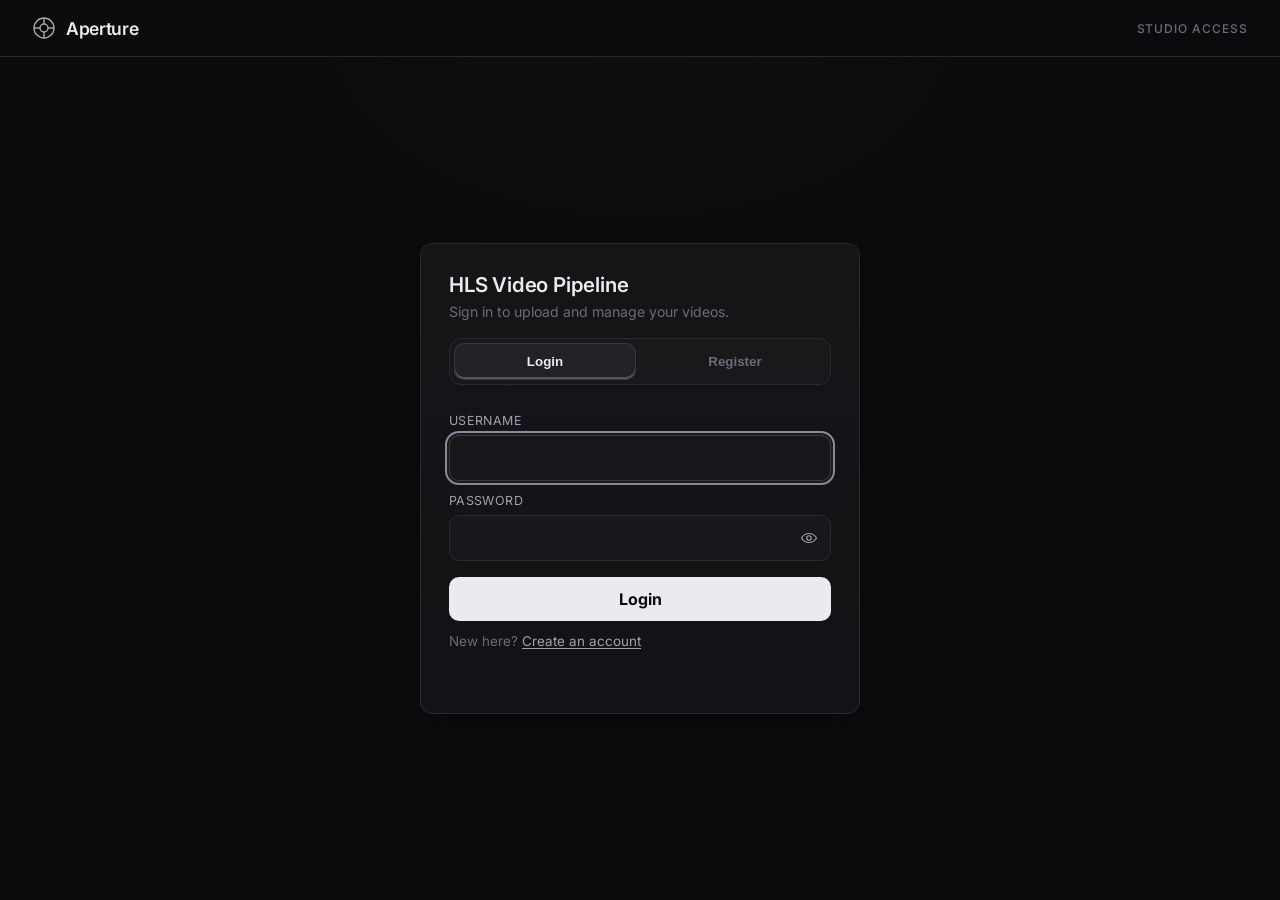
<file: src/main/resources/static/login.html>
<!DOCTYPE html>
<html lang="en">

<head>
    <meta charset="UTF-8">
    <meta name="viewport" content="width=device-width, initial-scale=1.0">
    <meta name="description" content="Aperture - Sign in to manage your HLS video pipeline">
    <title>Aperture - Sign In</title>
    <link rel="preconnect" href="https://fonts.googleapis.com">
    <link rel="preconnect" href="https://fonts.gstatic.com" crossorigin>
    <link href="https://fonts.googleapis.com/css2?family=Inter:wght@300;400;450;500;600;700&display=swap"
        rel="stylesheet">
    <link rel="stylesheet" href="login.css">
</head>

<body>
    <div class="ambient"></div>

    <nav class="topbar">
        <div class="topbar__brand">
            <svg class="topbar__logo" width="24" height="24" viewBox="0 0 24 24" fill="none">
                <circle cx="12" cy="12" r="10" stroke="currentColor" stroke-width="1.4" />
                <circle cx="12" cy="12" r="4" stroke="currentColor" stroke-width="1.4" />
                <line x1="12" y1="2" x2="12" y2="8" stroke="currentColor" stroke-width="1.4" />
                <line x1="12" y1="16" x2="12" y2="22" stroke="currentColor" stroke-width="1.4" />
                <line x1="2" y1="12" x2="8" y2="12" stroke="currentColor" stroke-width="1.4" />
                <line x1="16" y1="12" x2="22" y2="12" stroke="currentColor" stroke-width="1.4" />
            </svg>
            <span class="topbar__name">Aperture</span>
        </div>
        <span class="topbar__tag">Studio Access</span>
    </nav>

    <main class="auth">
        <section class="auth__card panel">
            <h1 class="auth__title">HLS Video Pipeline</h1>
            <p class="auth__subtitle">Sign in to upload and manage your videos.</p>

            <div class="auth__tabs" role="tablist" aria-label="Authentication mode">
                <button id="tab-login" class="auth__tab auth__tab--active" type="button" role="tab"
                    aria-selected="true" aria-controls="login-form">Login</button>
                <button id="tab-register" class="auth__tab" type="button" role="tab" aria-selected="false"
                    aria-controls="register-form">Register</button>
            </div>

            <form id="login-form" class="auth__form" role="tabpanel" aria-labelledby="tab-login">
                <label class="auth__label" for="login-username">Username</label>
                <input id="login-username" class="auth__input" type="text" required>

                <label class="auth__label" for="login-password">Password</label>
                <div class="auth__pw-wrap">
                    <input id="login-password" class="auth__input auth__input--pw" type="password" required>
                    <button class="auth__pw-toggle" type="button" data-target="login-password"
                        aria-label="Show password">
                        <svg class="auth__pw-icon auth__pw-icon--show" viewBox="0 0 24 24" fill="none" aria-hidden="true">
                            <path d="M2 12s3.5-6 10-6 10 6 10 6-3.5 6-10 6-10-6-10-6Z" stroke="currentColor" stroke-width="1.5"/>
                            <circle cx="12" cy="12" r="3" stroke="currentColor" stroke-width="1.5"/>
                        </svg>
                        <svg class="auth__pw-icon auth__pw-icon--hide" viewBox="0 0 24 24" fill="none" aria-hidden="true" hidden>
                            <path d="M3 3l18 18" stroke="currentColor" stroke-width="1.5" stroke-linecap="round"/>
                            <path d="M10.6 6.2A11.9 11.9 0 0 1 12 6c6.5 0 10 6 10 6a16.8 16.8 0 0 1-3.1 3.8M6.2 9A17.1 17.1 0 0 0 2 12s3.5 6 10 6c.6 0 1.2-.1 1.8-.2" stroke="currentColor" stroke-width="1.5" stroke-linecap="round"/>
                        </svg>
                    </button>
                </div>

                <button class="auth__btn" type="submit" data-default-text="Login">Login</button>
                <p class="auth__switch">
                    New here?
                    <button class="auth__switch-link" id="go-register" type="button">Create an account</button>
                </p>
            </form>

            <form id="register-form" class="auth__form" role="tabpanel" aria-labelledby="tab-register" hidden>
                <label class="auth__label" for="register-username">Username</label>
                <input id="register-username" class="auth__input" type="text" required>

                <label class="auth__label" for="register-password">Password</label>
                <div class="auth__pw-wrap">
                    <input id="register-password" class="auth__input auth__input--pw" type="password" required>
                    <button class="auth__pw-toggle" type="button" data-target="register-password"
                        aria-label="Show password">
                        <svg class="auth__pw-icon auth__pw-icon--show" viewBox="0 0 24 24" fill="none" aria-hidden="true">
                            <path d="M2 12s3.5-6 10-6 10 6 10 6-3.5 6-10 6-10-6-10-6Z" stroke="currentColor" stroke-width="1.5"/>
                            <circle cx="12" cy="12" r="3" stroke="currentColor" stroke-width="1.5"/>
                        </svg>
                        <svg class="auth__pw-icon auth__pw-icon--hide" viewBox="0 0 24 24" fill="none" aria-hidden="true" hidden>
                            <path d="M3 3l18 18" stroke="currentColor" stroke-width="1.5" stroke-linecap="round"/>
                            <path d="M10.6 6.2A11.9 11.9 0 0 1 12 6c6.5 0 10 6 10 6a16.8 16.8 0 0 1-3.1 3.8M6.2 9A17.1 17.1 0 0 0 2 12s3.5 6 10 6c.6 0 1.2-.1 1.8-.2" stroke="currentColor" stroke-width="1.5" stroke-linecap="round"/>
                        </svg>
                    </button>
                </div>

                <label class="auth__label" for="register-confirm-password">Confirm Password</label>
                <div class="auth__pw-wrap">
                    <input id="register-confirm-password" class="auth__input auth__input--pw" type="password" required>
                    <button class="auth__pw-toggle" type="button" data-target="register-confirm-password"
                        aria-label="Show password">
                        <svg class="auth__pw-icon auth__pw-icon--show" viewBox="0 0 24 24" fill="none" aria-hidden="true">
                            <path d="M2 12s3.5-6 10-6 10 6 10 6-3.5 6-10 6-10-6-10-6Z" stroke="currentColor" stroke-width="1.5"/>
                            <circle cx="12" cy="12" r="3" stroke="currentColor" stroke-width="1.5"/>
                        </svg>
                        <svg class="auth__pw-icon auth__pw-icon--hide" viewBox="0 0 24 24" fill="none" aria-hidden="true" hidden>
                            <path d="M3 3l18 18" stroke="currentColor" stroke-width="1.5" stroke-linecap="round"/>
                            <path d="M10.6 6.2A11.9 11.9 0 0 1 12 6c6.5 0 10 6 10 6a16.8 16.8 0 0 1-3.1 3.8M6.2 9A17.1 17.1 0 0 0 2 12s3.5 6 10 6c.6 0 1.2-.1 1.8-.2" stroke="currentColor" stroke-width="1.5" stroke-linecap="round"/>
                        </svg>
                    </button>
                </div>

                <button class="auth__btn" type="submit" data-default-text="Create Account">Create Account</button>
                <p class="auth__switch">
                    Already have an account?
                    <button class="auth__switch-link" id="go-login" type="button">Sign in</button>
                </p>
            </form>

            <p id="auth-msg" class="auth__msg"></p>
        </section>
    </main>

    <script src="login.js"></script>
</body>

</html>
</file>
<file: src/main/resources/static/login.css>
:root {
    --bg: #0c0c0e;
    --bg-raised: #151518;
    --surface: #1c1c20;
    --surface-2: #222226;
    --border: #2a2a2f;
    --border-hl: #3d3d44;
    --text: #ebebef;
    --text-2: #a1a1aa;
    --text-3: #6b6b76;
    --success: #34d399;
    --error: #f87171;
    --r: 12px;
    --r2: 10px;
    --f: 'Inter', -apple-system, BlinkMacSystemFont, 'Segoe UI', sans-serif;
    --ease: cubic-bezier(.4, 0, .2, 1);
    --shadow-lg: 0 8px 32px -8px rgba(0, 0, 0, 0.6);
}

*,
*::before,
*::after {
    box-sizing: border-box;
}

body {
    margin: 0;
    font-family: var(--f);
    background: var(--bg);
    color: var(--text);
    min-height: 100vh;
    overflow-x: hidden;
}

.ambient {
    position: fixed;
    top: -30%;
    left: 50%;
    transform: translateX(-50%);
    width: 1000px;
    height: 600px;
    background: radial-gradient(ellipse, rgba(255, 255, 255, 0.015) 0%, transparent 70%);
    pointer-events: none;
    z-index: 0;
}

.topbar {
    position: sticky;
    top: 0;
    z-index: 10;
    display: flex;
    align-items: center;
    justify-content: space-between;
    padding: 16px 32px;
    background: rgba(12, 12, 14, 0.88);
    backdrop-filter: blur(16px);
    border-bottom: 1px solid var(--border);
}

.topbar__brand {
    display: flex;
    align-items: center;
    gap: 10px;
}

.topbar__logo {
    color: var(--text);
    opacity: 0.7;
}

.topbar__name {
    font-size: 1.1rem;
    font-weight: 600;
    letter-spacing: -0.02em;
}

.topbar__tag {
    font-size: 0.75rem;
    font-weight: 500;
    color: var(--text-3);
    text-transform: uppercase;
    letter-spacing: 0.08em;
}

.auth {
    min-height: calc(100vh - 57px);
    display: grid;
    place-items: center;
    padding: 28px;
    position: relative;
    z-index: 1;
}

.panel {
    border: 1px solid var(--border);
    border-radius: var(--r);
    background: linear-gradient(180deg, var(--bg-raised) 0%, rgba(20, 20, 24, 0.95) 100%);
    box-shadow: var(--shadow-lg);
}

.auth__card {
    width: 100%;
    max-width: 440px;
    padding: 28px;
}

.auth__title {
    margin: 0 0 6px;
    font-size: 1.28rem;
    font-weight: 600;
    letter-spacing: -0.01em;
}

.auth__subtitle {
    margin: 0 0 18px;
    color: var(--text-3);
    font-size: 0.88rem;
}

.auth__tabs {
    display: grid;
    grid-template-columns: 1fr 1fr;
    gap: 8px;
    margin-bottom: 16px;
    padding: 4px;
    border: 1px solid var(--border);
    border-radius: 12px;
    background: rgba(255, 255, 255, 0.015);
}

.auth__tab {
    border: 1px solid transparent;
    background: transparent;
    color: var(--text-3);
    border-radius: var(--r2);
    padding: 10px 10px;
    font-weight: 600;
    cursor: pointer;
    transition: border-color 0.15s var(--ease), color 0.15s var(--ease), background 0.15s var(--ease);
}

.auth__tab:hover {
    border-color: var(--border-hl);
    color: var(--text-2);
}

.auth__tab--active {
    color: var(--text);
    border-color: rgba(255, 255, 255, 0.1);
    background: var(--surface-2);
    box-shadow: inset 0 -2px 0 0 rgba(255, 255, 255, 0.22);
}

.auth__form {
    display: grid;
}

.auth__form[hidden] {
    display: none !important;
}

.auth__label {
    font-size: 0.78rem;
    letter-spacing: 0.03em;
    text-transform: uppercase;
    color: var(--text-2);
    margin: 12px 0 7px;
}

.auth__input {
    width: 100%;
    border: 1px solid var(--border);
    background: #17171c;
    color: var(--text);
    border-radius: var(--r2);
    padding: 12px 12px;
    font: inherit;
}

.auth__input::placeholder {
    color: var(--text-3);
}

.auth__input:focus {
    outline: none;
    border-color: var(--border-hl);
    box-shadow: 0 0 0 3px rgba(255, 255, 255, 0.03);
}

.auth__pw-wrap {
    position: relative;
    width: 100%;
}

.auth__input--pw {
    padding-right: 44px;
}

.auth__pw-toggle {
    position: absolute;
    right: 10px;
    top: 50%;
    transform: translateY(-50%);
    border: none;
    background: transparent;
    color: var(--text-2);
    border-radius: 50%;
    width: 24px;
    height: 24px;
    padding: 0;
    display: inline-flex;
    align-items: center;
    justify-content: center;
    cursor: pointer;
    z-index: 2;
    transition: color 0.15s var(--ease), transform 0.15s var(--ease);
}

.auth__pw-toggle:hover {
    color: var(--text);
    transform: translateY(-50%) scale(1.05);
}

.auth__pw-icon {
    width: 18px;
    height: 18px;
    pointer-events: none;
}

.auth__pw-toggle .auth__pw-icon--hide {
    display: none;
}

.auth__pw-toggle.is-revealed .auth__pw-icon--show {
    display: none;
}

.auth__pw-toggle.is-revealed .auth__pw-icon--hide {
    display: block;
}

.auth__btn {
    margin-top: 16px;
    border: none;
    border-radius: var(--r2);
    background: var(--text);
    color: var(--bg);
    font: inherit;
    font-weight: 700;
    padding: 12px 14px;
    cursor: pointer;
    transition: opacity 0.15s var(--ease);
}

.auth__btn:hover {
    opacity: 0.92;
}

.auth__btn:disabled {
    opacity: 0.62;
    cursor: not-allowed;
}

.auth__msg {
    min-height: 20px;
    margin: 14px 0 0;
    font-size: 0.86rem;
    color: var(--text-2);
}

.auth__msg--error {
    color: var(--error);
}

.auth__msg--ok {
    color: var(--success);
}

.auth__switch {
    margin: 12px 0 2px;
    color: var(--text-3);
    font-size: 0.84rem;
}

.auth__switch-link {
    border: none;
    background: none;
    color: var(--text-2);
    text-decoration: underline;
    text-underline-offset: 2px;
    padding: 0;
    font: inherit;
    cursor: pointer;
}

.auth__switch-link:hover {
    color: var(--text);
}

.auth__tab:focus-visible,
.auth__btn:focus-visible,
.auth__input:focus-visible,
.auth__pw-toggle:focus-visible {
    outline: 2px solid #8a8a98;
    outline-offset: 2px;
}

@media (max-width: 600px) {
    .topbar {
        padding: 14px 16px;
    }

    .auth {
        padding: 16px;
    }

    .auth__card {
        padding: 20px;
    }
}
</file>
